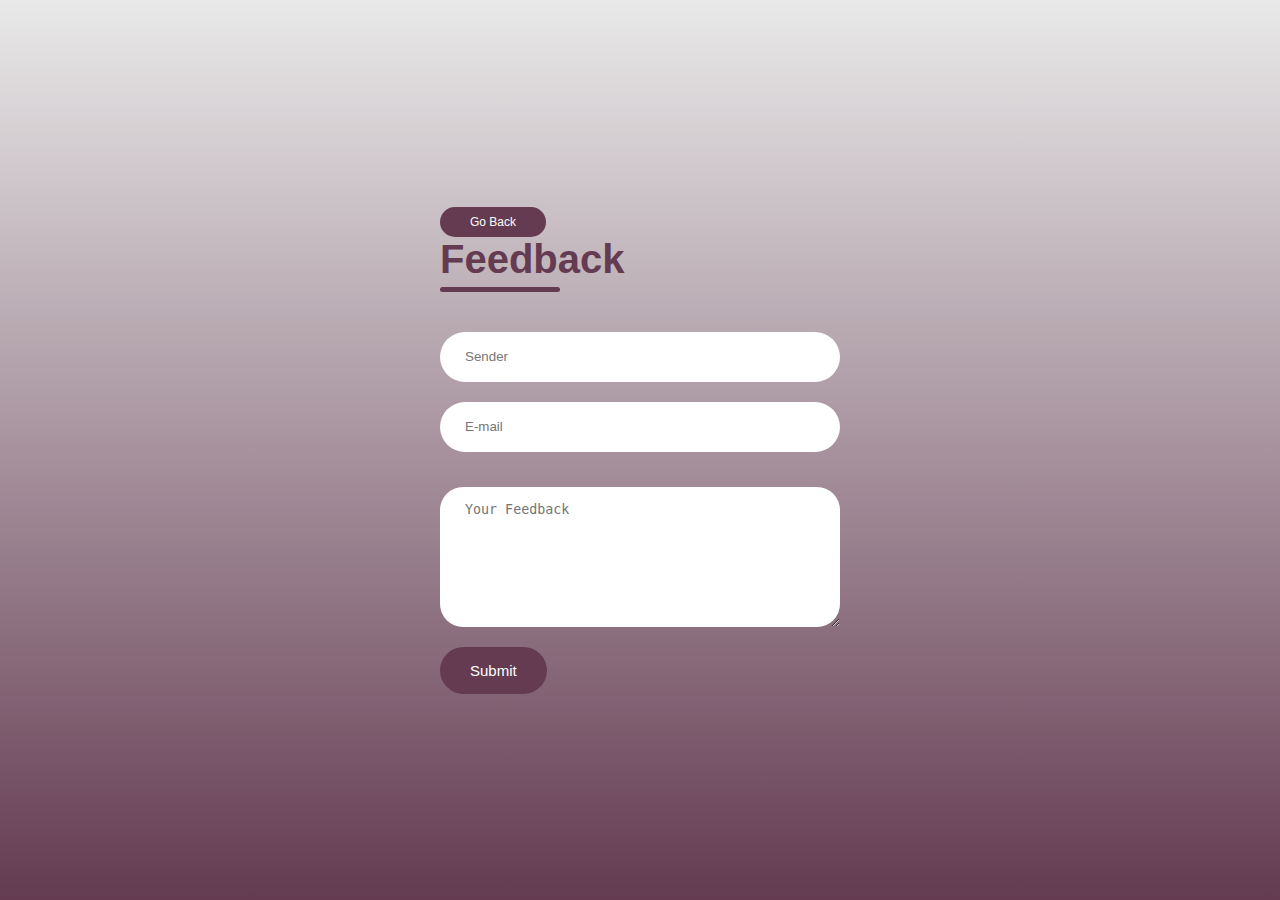
<file: FEEDBACKFORM.html>
<!DOCTYPE html>
<html>
    <head>
        <meta charset="UTF-8">
        <meta http-equiv="X-UA-Compatible" content="IE=edge">
        <meta name="viewport" content="width=device-width, initial-scale=1.0">
        <link rel="stylesheet" href="FEEDBACKFORM.css">

    </head>

    <body>
        <div class="feedback-form">
            <form action="https://api.web3forms.com/submit" method="POST" class="feedback-left">
                <div class="feedback-left-title">
                    <button><a href="index.html">Go Back</a></button>
                    <h2>Feedback</h2>
                    <hr>
                </div>
                <input type="hidden" name="access_key" value="b0a0343e-8be5-4514-a249-e358dadc4281">
                <input type="text" name="name" placeholder="Sender" class="feedback-input" required>
                <input type="email" name="e-mail" placeholder="E-mail" class="feedback-input" required>
                <textarea name="feedback" placeholder="Your Feedback" class="feedback-input" required></textarea>
                <button type="submit">Submit</button>
                
            </form>
            
        </div>
    </body>
</html>
</file>
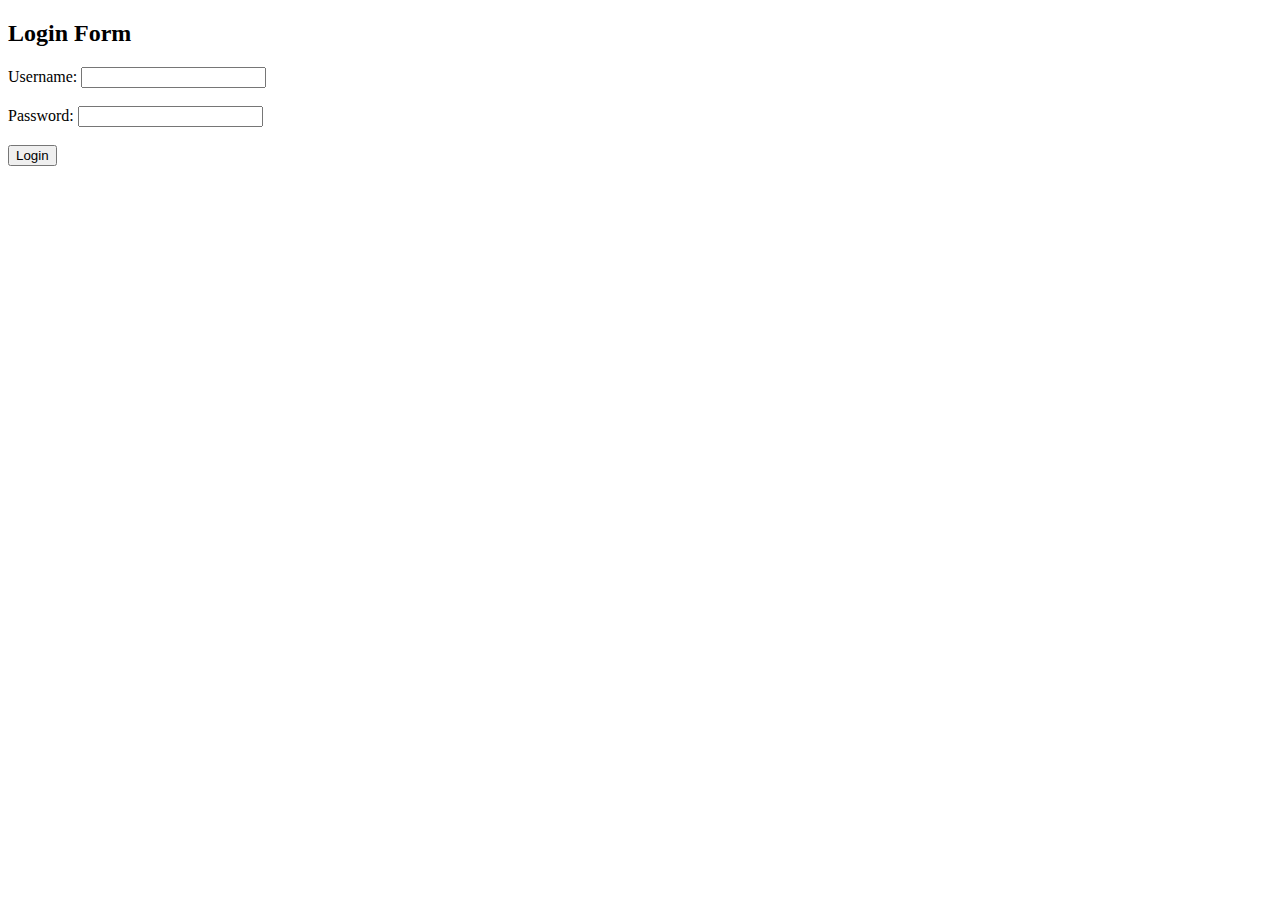
<file: login.html>
<!DOCTYPE html>
<html lang="en">
<head>
    <meta charset="UTF-8">
    <meta name="viewport" content="width=device-width, initial-scale=1.0">
    <title>Login Form</title>
</head>
<body>
    <h2>Login Form</h2>
    <form action="login.php" method="POST">
        <label for="username">Username:</label>
        <input type="text" id="username" name="username" required><br><br>

        <label for="password">Password:</label>
        <input type="password" id="password" name="password" required><br><br>

        <button type="submit" name="submit">Login</button>
    </form>
</body>
</html>
</file>
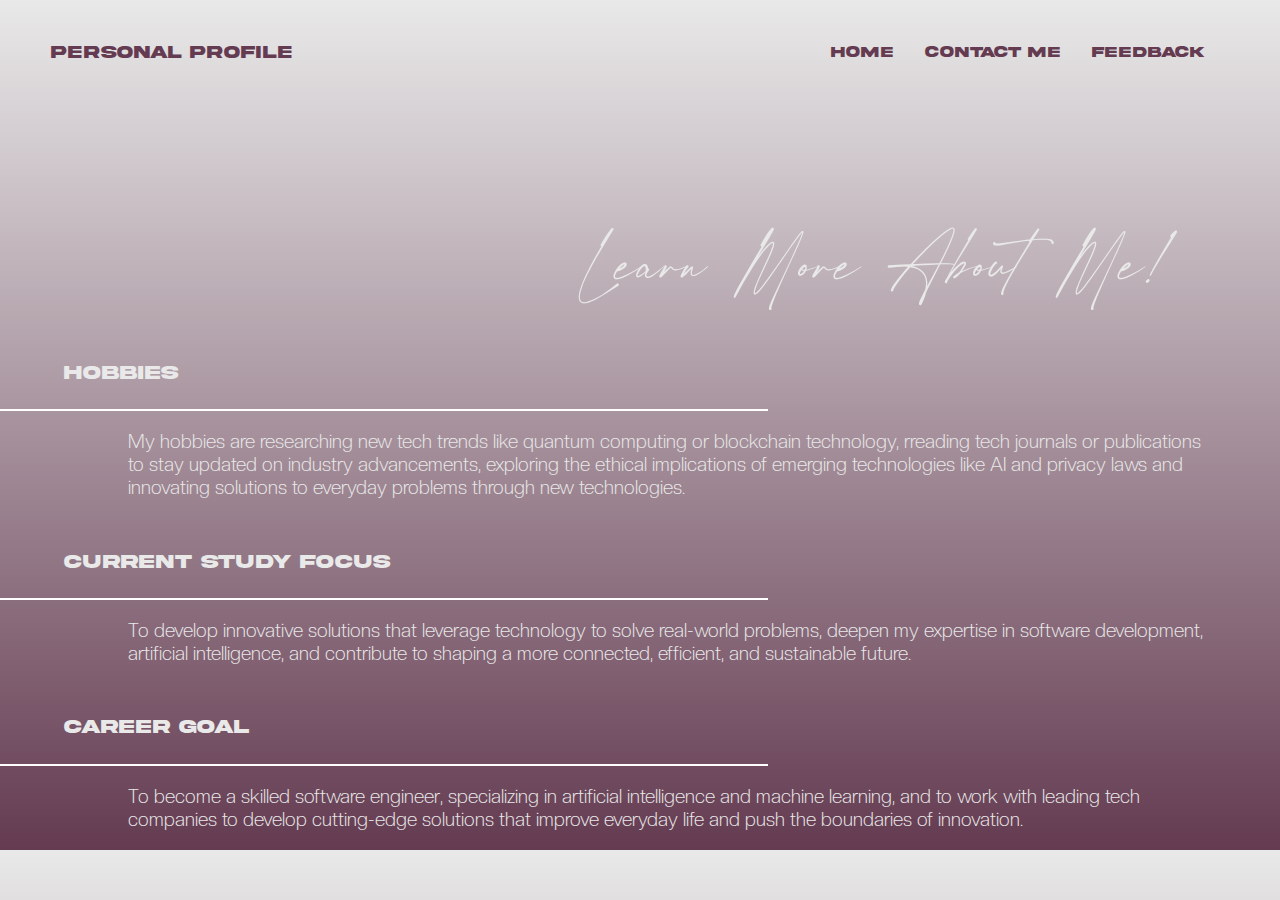
<file: TANZO-ABOUTME.html>
<!DOCTYPE html>
<html>
    <head>
        <meta charset="UTF-8">
        <meta http-equiv="X-UA-Compatible" content="IE=edge">
        <meta name="viewport" content="width=device-width, initial-scale=1.0">
        <link rel="stylesheet" href="TANZO-WEB.css">


    </head>
    
    <body>
        <style>

            .navdiv{
                display: flex;
                align-items: center;
                justify-content: space-between;
            }
            li{
                list-style:none;
                display: inline-block;
            }
            li a{
                color: rgb(100, 59, 81);
                font-size: 15px;
                margin-right: 25px;
                font-weight: lighter;
                text-decoration: none;
            }
            .div2 h4{
            margin-left:5%;
            margin-top: 4%;
            font-family: akira;
            font-size: 120%;
            }
            h3{
    text-align: right;
    margin-top: 10%;
    margin-bottom: 4%;
    margin-right: 8%;
    font-family: renatha;
    font-size: 480%;
    font-weight: lighter;
}
    </style>
<nav>
    <div class="navdiv">
    <h5>Personal Profile</h5>
    <ul>
        
        <li><a href="index.html">Home</a></li>
        <li><a href="TANZO-SOCMED.html">Contact Me</a></li>
        <li><a href="FEEDBACKFORM.html">Feedback</a></li>
    </ul>
    </div>
</nav>
        <div class="div2">
        <h3>Learn More About Me!</h3>
        <h4>HOBBIES</h4>
        <hr color="white" size="20%" />
        <p>My hobbies are researching new tech trends like quantum computing or blockchain technology,
            rreading tech journals or publications to stay updated on industry advancements, 
            exploring the ethical implications of emerging technologies like AI and privacy laws and
            innovating solutions to everyday problems through new technologies.
            </p>
        <h4>CURRENT STUDY FOCUS</h4>
        <hr color="white" size="20%" />
        <p>To develop innovative solutions that leverage technology to solve real-world problems, deepen 
            my expertise in software development, artificial intelligence, and contribute to shaping a 
            more connected, efficient, and sustainable future.</p>
            <h4>CAREER GOAL</h4>
            <hr color="white" size="20%" />
            <p>To become a skilled software engineer, specializing in artificial intelligence and machine 
                learning, and to work with leading tech companies to develop cutting-edge solutions that improve 
                everyday life and push the boundaries of innovation.</p>
                
        </div>
    </body>
    
</html>
</file>
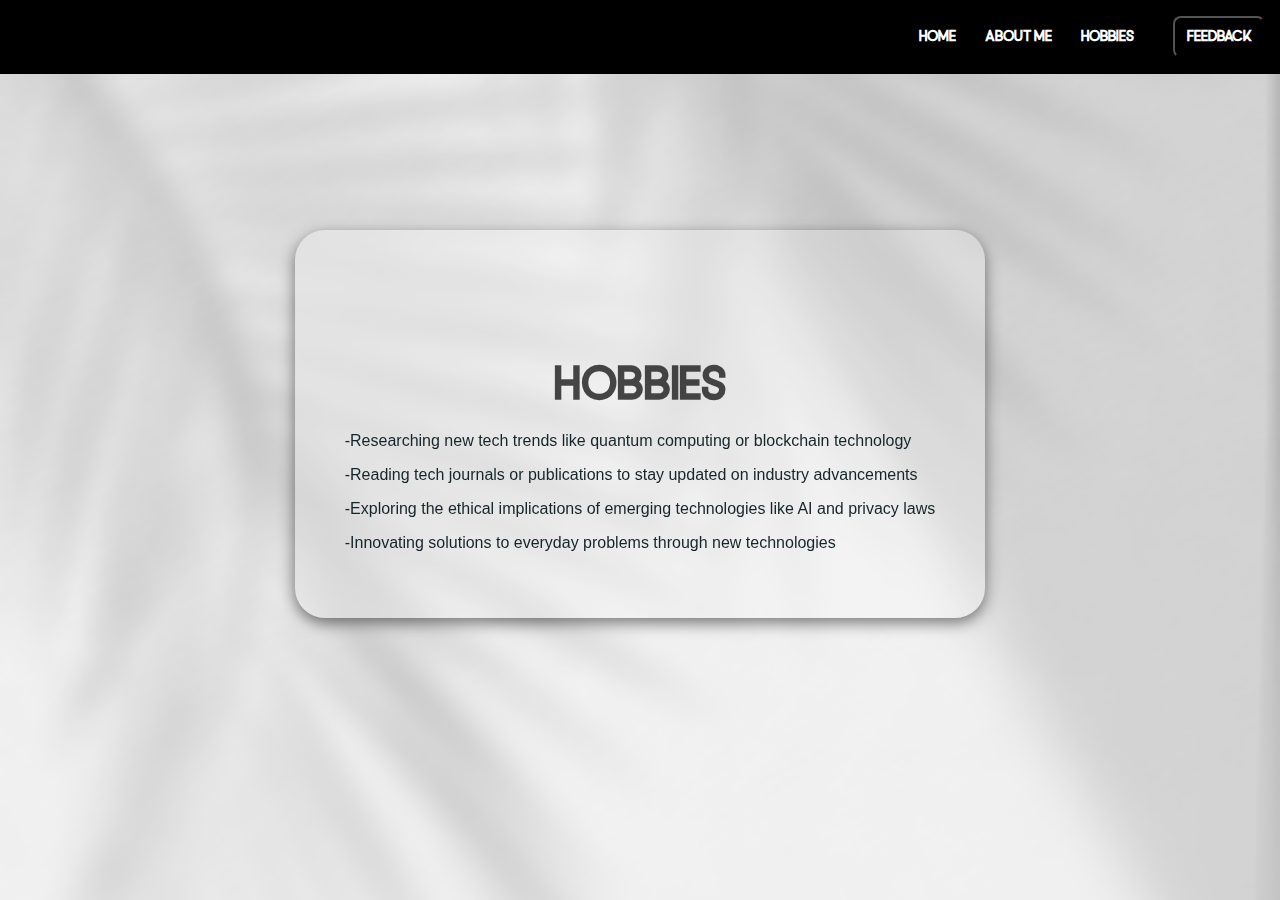
<file: TANZO-HOBBIES.html>
<!DOCTYPE html>
<html>
    <head>
        <meta charset="UTF-8">
        <meta http-equiv="X-UA-Compatible" content="IE=edge">
        <meta name="viewport" content="width=device-width, initial-scale=1.0">
        <link rel="stylesheet" href="TANZO-HOBBIES.css">

        <style>
            body {background-image: url(finalbg.png);
                background-size: cover;
                background-repeat: no-repeat;  
            }
        </style>
    </head>

    <body>
        <nav class="navbar">
            <style type="text/css">
                *{
                    text-decoration: none;

                }
                .navbar{
                    background: black;
                    font-family: palette ;
                    font-weight: lighter;
                    padding-right: 15px;
                    padding-left: 15px;
                }
                .navdiv{
                    display: flex;
                    align-items: center;
                    justify-content: space-between;
                }
                .logo a{
                    font-size: 35px;
                    font-weight: 600;
                    color: white;
                }
                li{
                    list-style:none;
                    display: inline-block;
                }
                li a{
                    color: white;
                    font-size: 15px;
                    font-weight: bold;
                    margin-right: 25px;
                }
                button{
                    background-color: black;
                    margin-left: 10px;
                    border-radius: 8px;
                    padding: 10px;
                    width: 92px;
                }
                button a{
                    color: rgb(255, 255, 255);
                    font-weight: bold;
                    font-size: 15px;
                    font-family: palette;
                }
            </style>
            <div class="navdiv">
                <div class="logo"><a href="#"></a>Personal Profile</div>
                <ul>
                    <li><a href="index.html">Home</a></li>
                    <li><a href="TANZO-ABOUTME.html">About Me</a></li>
                    <li><a href="TANZO-HOBBIES.html">Hobbies</a></li>
                    <button><a href="FEEDBACKFORM.html">Feedback</a></button>
                </ul>
            </div>
        </nav>
        
        </div>  
<section>
        <div class="box">
            <h3 style="margin-top: 13%">HOBBIES</h3>
            <p>
                -Researching new tech trends like quantum computing or blockchain technology
            </p>
            <p>
                -Reading tech journals or publications to stay updated on industry advancements
            </p>
            <p>
                -Exploring the ethical implications of emerging technologies like AI and privacy laws
            </p>
            <p>
                -Innovating solutions to everyday problems through new technologies
            </p>
        </div>
        </section>
    </body>
</html>
</file>
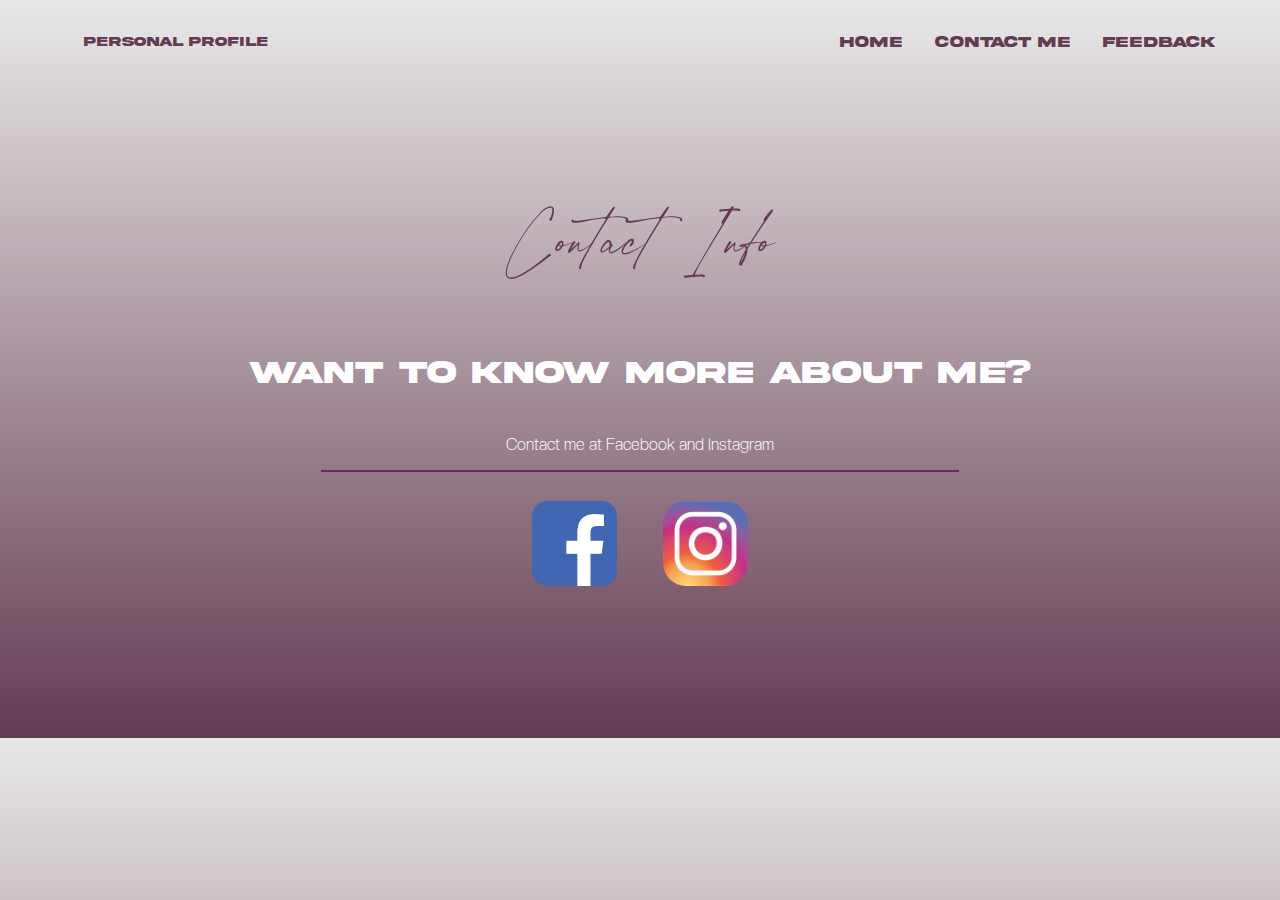
<file: TANZO-SOCMED.html>
<!DOCTYPE html>
<html>
    <head>
        <meta charset="UTF-8">
        <meta http-equiv="X-UA-Compatible" content="IE=edge">
        <meta name="viewport" content="width=device-width, initial-scale=1.0">
        <link rel="stylesheet" href="tanzo-socmed.css">
    </head>

    <body>
        <style>

            .navdiv{
                display: flex;
                align-items: center;
                justify-content: space-between;
            }
        
            li{
                list-style:none;
                display: inline-block;
            }
            li a{
                color: rgb(100, 59, 81);
                font-size: 15px;
                margin-right: 25px;
                font-weight: lighter;
                text-decoration: none;
            }
    </style>
<nav>
    <div class="navdiv">
    <h5>Personal Profile</h5>
    <ul>
        
        <li><a href="index.html">Home</a></li>
        <li><a href="TANZO-SOCMED.html">Contact Me</a></li>
        <li><a href="FEEDBACKFORM.html">Feedback</a></li>
    </ul>
    </div>
</nav>
    
        <div class="text">
            <h3>Contact Info</h3>
            <h4>Want to know more about me?</h4>
           <p>Contact me at Facebook and Instagram<p>
            <hr color="#702963" size="2%" />
            <a href="https://www.facebook.com/share/1UTxcarSG9/?mibextid=LQQJ4d" target="_blank">
                <img src="facebook.jpg" style="margin-right: 2%; margin-top:2%; width: 8%; border-radius: 15px"></a>
                <a href="https://www.instagram.com/invites/contact/?igsh=sxvpb3ez5z0j&utm_content=52tj2st" target="_blank">
                    <img src="instagram.jpg" style="margin-left: 2%; margin-top:2%; width: 8%; border-radius: 23px"></a>
        </div>
        </section>
    </body>
</html>
</file>
<file: FEEDBACKFORM.css>
*{
    padding: 0;
    margin: 0;
    box-sizing: border-box;
}
body{
    font-family: helvetica;
    background-image:linear-gradient(rgb(233, 233, 233),rgb(100, 59, 81));
}
.feedback-form{
    height: 100vh;
    display: flex;
    float: center;
    align-items: center;
    justify-content: space-evenly;
}
.feedback-left{
    display: flex;
    align-items: start;
    flex-direction: column;
    gap: 20px;
}
.feedback-left-title h2{
    font-family: helvetica;
    font-weight: 600;
    color: rgb(100, 59, 81);
    font-size: 40px;
    margin-bottom: 5px;
}
.feedback-left-title hr{
    border: none;
    width: 120px;
    height: 5px;
    background-color: rgb(100, 59, 81);
    border-radius: 10px;
    margin-bottom: 20px;
}
.feedback-input{
    width: 400px;
    height: 50px;
    border: none;
    outline: none;
    padding-left: 25px;
    font-weight: 500;
    color: rgb(100, 59, 81);
    border-radius: 50px;
}
.feedback-left textarea{
    height: 140px;
    margin-top: 15px;
    padding-top: 15px;
    border-radius: 23px;
}
.feedback-input:focus{
    border: 2px solid rgb(146, 134, 97);
}
.feedback-input::placeholder{
    color:rgb(100, 59, 81));
}
.feedback-left button{
    display: flex;
    align-items: center;
    padding: 15px 30px;
    font-size: 15px;
    color: rgb(255, 255, 255);
    gap: 10px;
    border: none;
    border-radius: 50px;
    background-color: rgb(100, 59, 81);
}
.feedback-left-title button{
    height: 11px;
    
}
button a{
    color: white;
    text-decoration: none;
    font-size: 80%;
}
@media (max-width:800px){
    .feedback-input{
        width: 80vw;
    }
}
</file>
<file: TANZO-WEB.css>
@font-face {
    font-family: creato;
    src: url(CreatoDisplay-Light.otf);
}
@font-face{
    font-family: palette;
    src:url(Palette\ Regular.ttf);
}
@font-face {
    font-family:akira;
    src: url(Akira\ Expanded\ Demo.otf);
}
@font-face {
    font-family: renatha;
    src: url(RenathaSignature.otf);
}
nav{
    margin-left: 4%;
    margin-right: 4%;
    margin-top:1%;
    font-family: akira;
    font-size: 90%;
    
}
body{
    margin: 0;
    padding: 0;
    background-image:linear-gradient(rgb(233, 233, 233),rgb(100, 59, 81));
    color: rgb(233, 233, 233);
}

h3{
    margin-top: 16%;
    margin-bottom: 0%;
    margin-left: 10%;
    font-family: renatha;
    font-size: 480%;
    font-weight: lighter;
}
hr{
    margin-right: 40%;
    height: 40%;
    color: rgb(230, 227, 195);
}
p{
    margin-left: 10%;
    margin-right: 5%;
    font-family: creato;
    font-size: 120%;
}
h5{
    font-weight: lighter;
    font-size: 120%;
    color: rgb(100, 59, 81);
}
h6{
    margin-left: 10%;
    font-size: 250%;
}
@media(max-width:600px){
    nav{
        font-size: 80%;
    }
    h3{
        font-size: 300%;
    }
    p{
        font-size: 100%;
        margin-right: 6%;
    }
    img{
        width: 8%;
    }
    button{
        height: fit-content;
        width: fit-content;
    }
    button a{
        width: 70%;
    }
}
</file>
<file: TANZO-HOBBIES.css>
@font-face{
    font-family: palette;
    src:url(Palette\ Regular.ttf);
}
body{
    margin: 0;
    padding: 0;
}
section{
    margin-top: 300px;
    padding: 0 100px;
    display: flex;
    height: 100px;
    justify-content: center;
    align-items: center;
    flex-direction: row-reverse;
}

.box{
    position: relative;
    max-width: 600px;
    padding: 50px;
    background: rgba(255,255,255,.2);
    box-shadow: 0 5px 15px rgba(0,0,0,.5);
    backdrop-filter: blur(10px);
    -webkit-backdrop-filter: blur(10px);
    border-radius: 30px;
}

.box h3{
    margin: 0 0 20px;
    padding: 0;
    font-size: 48px; 
    color: rgba(29, 29, 29, 0.808);
    font-family: palette;
    text-align: center;
}

.box p{
    color: rgb(21, 37, 41);
    font-family: helvetica;
}
@media{
    .bootstrap{
        width: 40vw;
    }
}
</file>
<file: tanzo-socmed.css>
@font-face {
    font-family: renatha;
    src: url(RenathaSignature.otf);
}
@font-face {
    font-family:akira;
    src: url(Akira\ Expanded\ Demo.otf);
}
@font-face {
    font-family: creato;
    src: url(CreatoDisplay-Light.otf);
}
nav{
    margin-left: 6%;
    margin-right: 2.5%;
    margin-top:1%;
    font-family: akira;
    font-size: 90%;
    
    
}

body{
    background-image:linear-gradient(rgb(233, 233, 233),rgb(100, 59, 81));
}
.text{
    text-align: center;
    margin-right: 8%;
    margin-left: 8%;
    margin-top: 10%;
}
hr{
    margin-left:20%;
    margin-right:20%;
}
h3{
    font-size: 400%;
    font-family: renatha;
    font-weight: lighter;
    color: rgb(100, 59, 81);
}
h4{
    font-size: 200%;
    font-family: akira;
    color: rgb(255, 255, 255);
}
p{
    font-size:100%;
    font-family: creato;
    font-weight: 50;
    color: rgb(255, 255, 255);
}
h5{
    color: rgb(100, 59, 81);
}
img{
    margin-bottom: 13.2%;
}
@media(min-width:600px){
    nav{
        font-size: 100%;
    }
    h3{
        font-size: 450%;
    }
}
</file>
